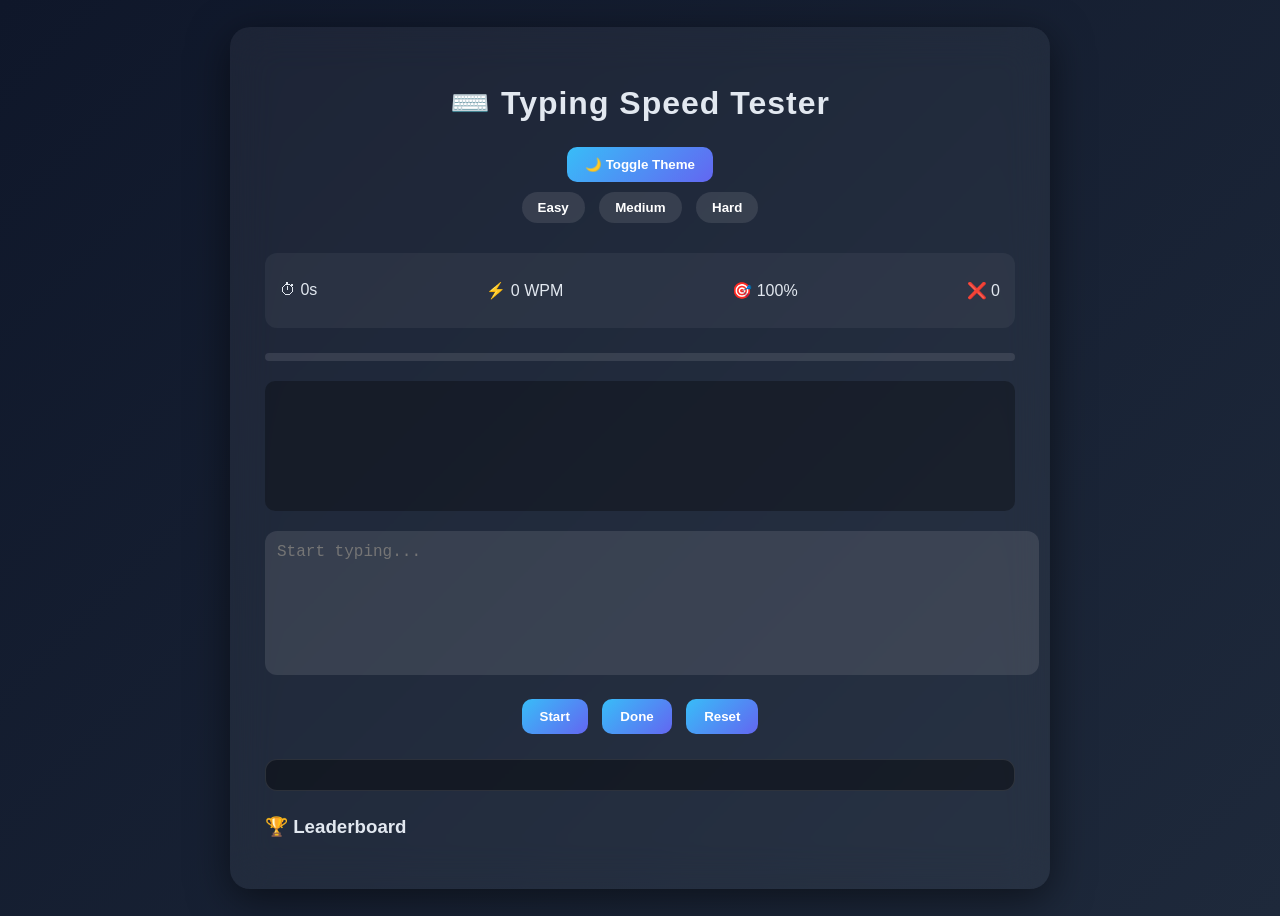
<file: index.html>
<!DOCTYPE html>
<html lang="en">
<head>
<meta charset="UTF-8">
<title>Typing Speed Tester Ultimate</title>
<link rel="stylesheet" href="style.css">
</head>
<body>

<div class="container">
    <h1>⌨️ Typing Speed Tester</h1>
    
    <!-- THEME -->
    <button onclick="toggleTheme()">🌙 Toggle Theme</button>

    <!-- LEVELS -->
    <div class="levels">
        <button onclick="setLevel('easy')">Easy</button>
        <button onclick="setLevel('medium')">Medium</button>
        <button onclick="setLevel('hard')">Hard</button>
    </div>

    <!-- STATS -->
    <div class="stats">
        <p>⏱ <span id="time">0</span>s</p>
        <p>⚡ <span id="wpm">0</span> WPM</p>
        <p>🎯 <span id="accuracy">100</span>%</p>
        <p>❌ <span id="mistakes">0</span></p>
    </div>

    <!-- PROGRESS -->
    <div class="progress-bar">
        <div id="progress"></div>
    </div>

    <!-- TEXT -->
    <div id="text-display"></div>

    <!-- INPUT -->
    <textarea id="input" placeholder="Start typing..." disabled></textarea>

    <!-- BUTTONS -->
    <div class="buttons">
        <button onclick="startTest()">Start</button>
        <button onclick="finishTest()">Done</button>
        <button onclick="resetTest()">Reset</button>
    </div>

    <!-- RESULT -->
    <div id="final-result" class="result-box"></div>

    <!-- LEADERBOARD -->
    <div class="leaderboard">
        <h3>🏆 Leaderboard</h3>
        <ul id="scores"></ul>
    </div>
</div>

<script src="script.js"></script>
</body>
</html>
</file>
<file: style.css>
<<<<<<< HEAD

=======
/* RESET */
>>>>>>> css
* {
    margin: 0;
    padding: 0;
    box-sizing: border-box;
}

/* BODY */
body {
    font-family: 'Poppins', sans-serif;
    background: linear-gradient(135deg, #0f172a, #1e293b);
    height: 100vh;
    display: flex;
    justify-content: center;
    align-items: center;
    color: #e2e8f0;
}

/* CONTAINER */
.container {
    width: 750px;
    padding: 35px;
    border-radius: 20px;
    background: rgba(255, 255, 255, 0.05);
    backdrop-filter: blur(20px);
    box-shadow: 0 10px 40px rgba(0, 0, 0, 0.5);
    text-align: center;
    transition: 0.3s ease;
}

/* TITLE */
h1 {
    margin-bottom: 20px;
    font-weight: 600;
    letter-spacing: 1px;
}

/* LEVEL BUTTONS */
.levels button {
    margin: 5px;
    padding: 8px 16px;
    border-radius: 20px;
    border: none;
    background: rgba(255,255,255,0.1);
    color: white;
    cursor: pointer;
    transition: 0.3s;
}

.levels button:hover {
    background: #38bdf8;
    color: black;
}

/* STATS */
.stats {
    display: flex;
    justify-content: space-between;
    margin: 25px 0;
    font-size: 16px;
    background: rgba(255,255,255,0.05);
    padding: 12px 15px;
    border-radius: 12px;
}

/* PROGRESS BAR */
.progress-bar {
    width: 100%;
    height: 8px;
    background: rgba(255,255,255,0.1);
    border-radius: 10px;
    overflow: hidden;
    margin-bottom: 20px;
}

#progress {
    height: 100%;
    width: 0%;
    background: linear-gradient(90deg, #22c55e, #4ade80);
    transition: width 0.2s ease;
}

/* TEXT DISPLAY */
#text-display {
    text-align: left;
    margin-bottom: 20px;
    line-height: 1.8;
    font-size: 18px;
    padding: 15px;
    border-radius: 10px;
    background: rgba(0,0,0,0.3);
    min-height: 100px;
}

/* TEXT STATES */
.correct {
    color: #22c55e;
}

.wrong {
    color: #ef4444;
}

.current {
    border-bottom: 2px solid #38bdf8;
}

/* INPUT */
textarea {
    width: 100%;
    height: 120px;
    border-radius: 12px;
    border: none;
    padding: 12px;
    font-size: 16px;
    outline: none;
    background: rgba(255,255,255,0.1);
    color: white;
    resize: none;
    transition: 0.3s;
}

textarea:focus {
    background: rgba(255,255,255,0.15);
    box-shadow: 0 0 10px #38bdf8;
}

/* BUTTONS */
.buttons {
    margin-top: 15px;
}

button {
    padding: 10px 18px;
    margin: 5px;
    border-radius: 10px;
    border: none;
    cursor: pointer;
    font-weight: 600;
    background: linear-gradient(135deg, #38bdf8, #6366f1);
    color: white;
    transition: all 0.3s ease;
}

button:hover {
    transform: translateY(-2px) scale(1.05);
    box-shadow: 0 5px 20px rgba(56,189,248,0.5);
}

/* RESULT BOX */
.result-box {
    margin-top: 20px;
    padding: 15px;
    border-radius: 12px;
    background: rgba(0,0,0,0.4);
    font-size: 18px;
    border: 1px solid rgba(255,255,255,0.1);
}


/* LEADERBOARD */
.leaderboard {
    margin-top: 25px;
    text-align: left;
}

.leaderboard h3 {
    margin-bottom: 10px;
}

#scores li {
    list-style: none;
    padding: 8px;
    margin-bottom: 5px;
    border-radius: 8px;
    background: rgba(255,255,255,0.05);
    transition: 0.2s;
}

#scores li:hover {
    background: rgba(56,189,248,0.2);
}

/* LIGHT MODE */
body.light {
    background: linear-gradient(135deg, #f1f5f9, #e2e8f0);
    color: #111;
}

body.light .container {
    background: rgba(255,255,255,0.8);
    color: black;
}

body.light textarea {
    background: #fff;
    color: black;
}

body.light #text-display {
    background: #f8fafc;
}

body.light .stats {
    background: rgba(0,0,0,0.05);
}
</file>
